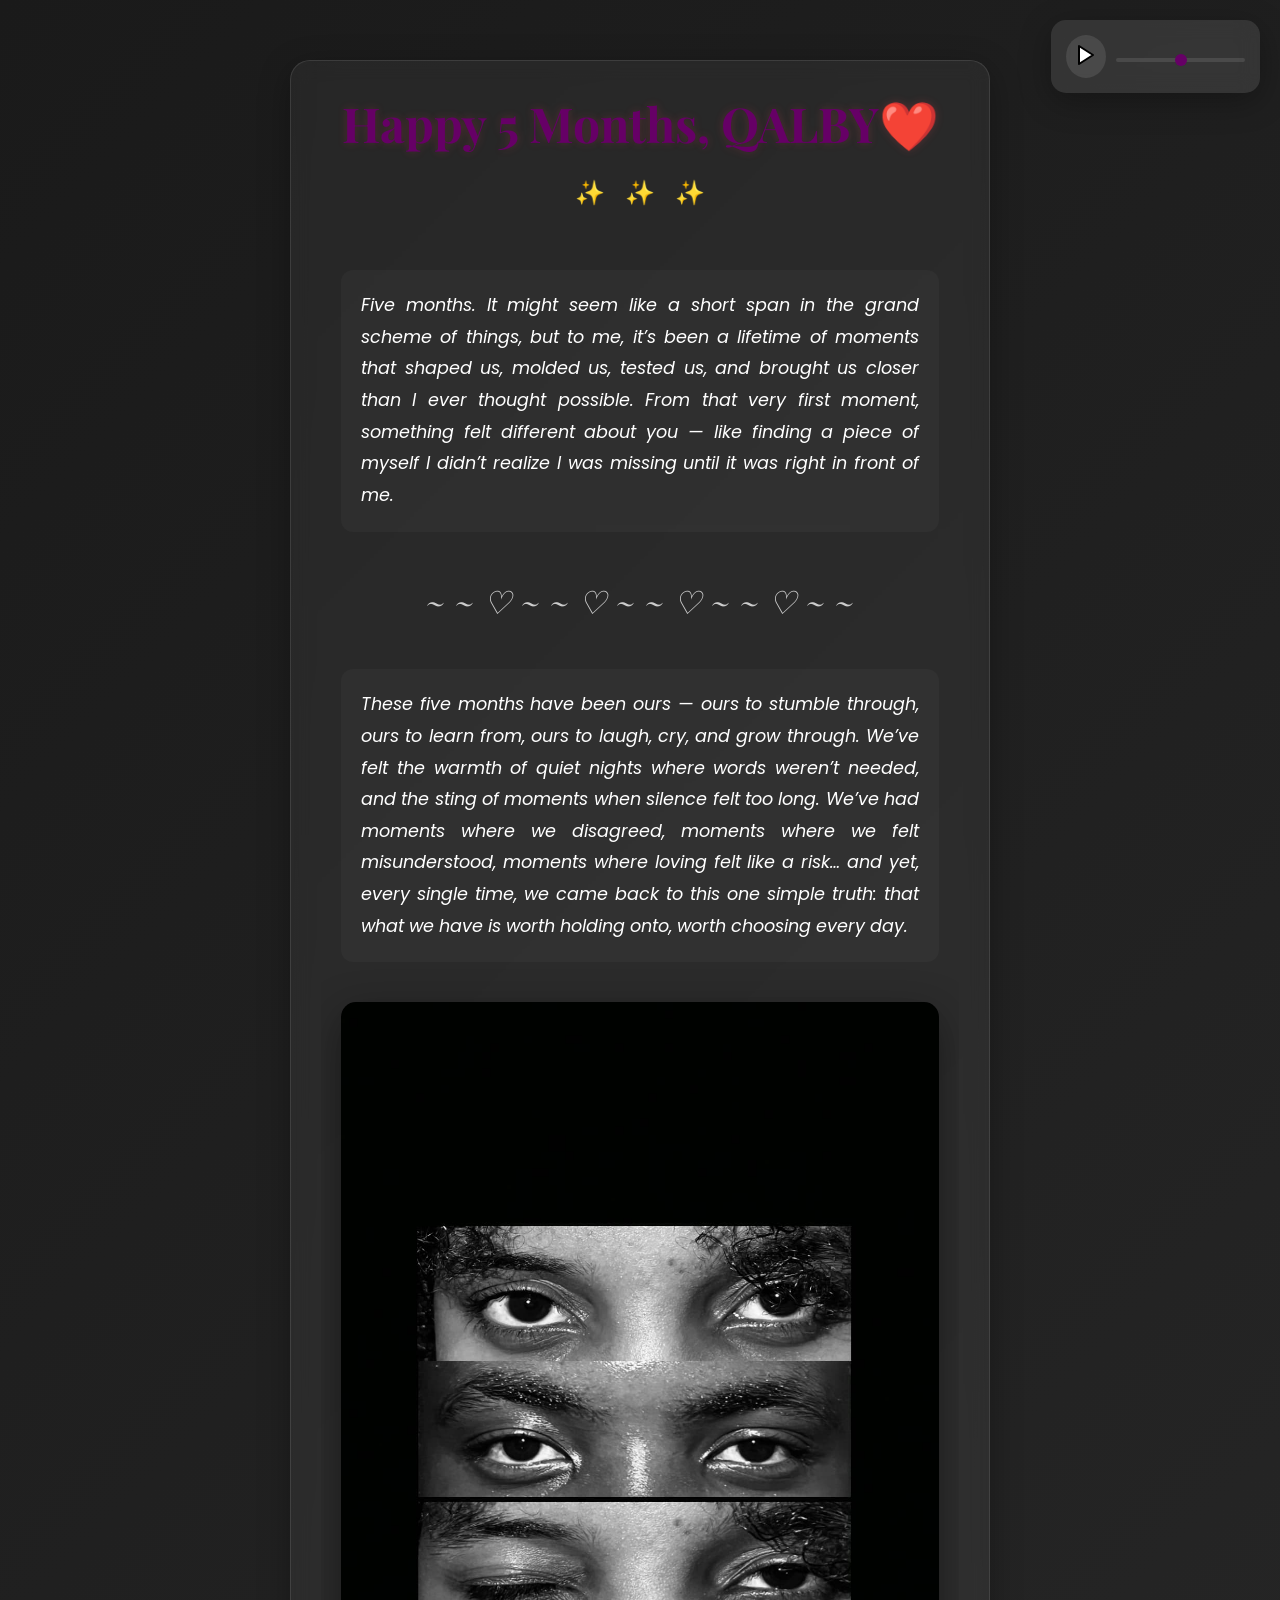
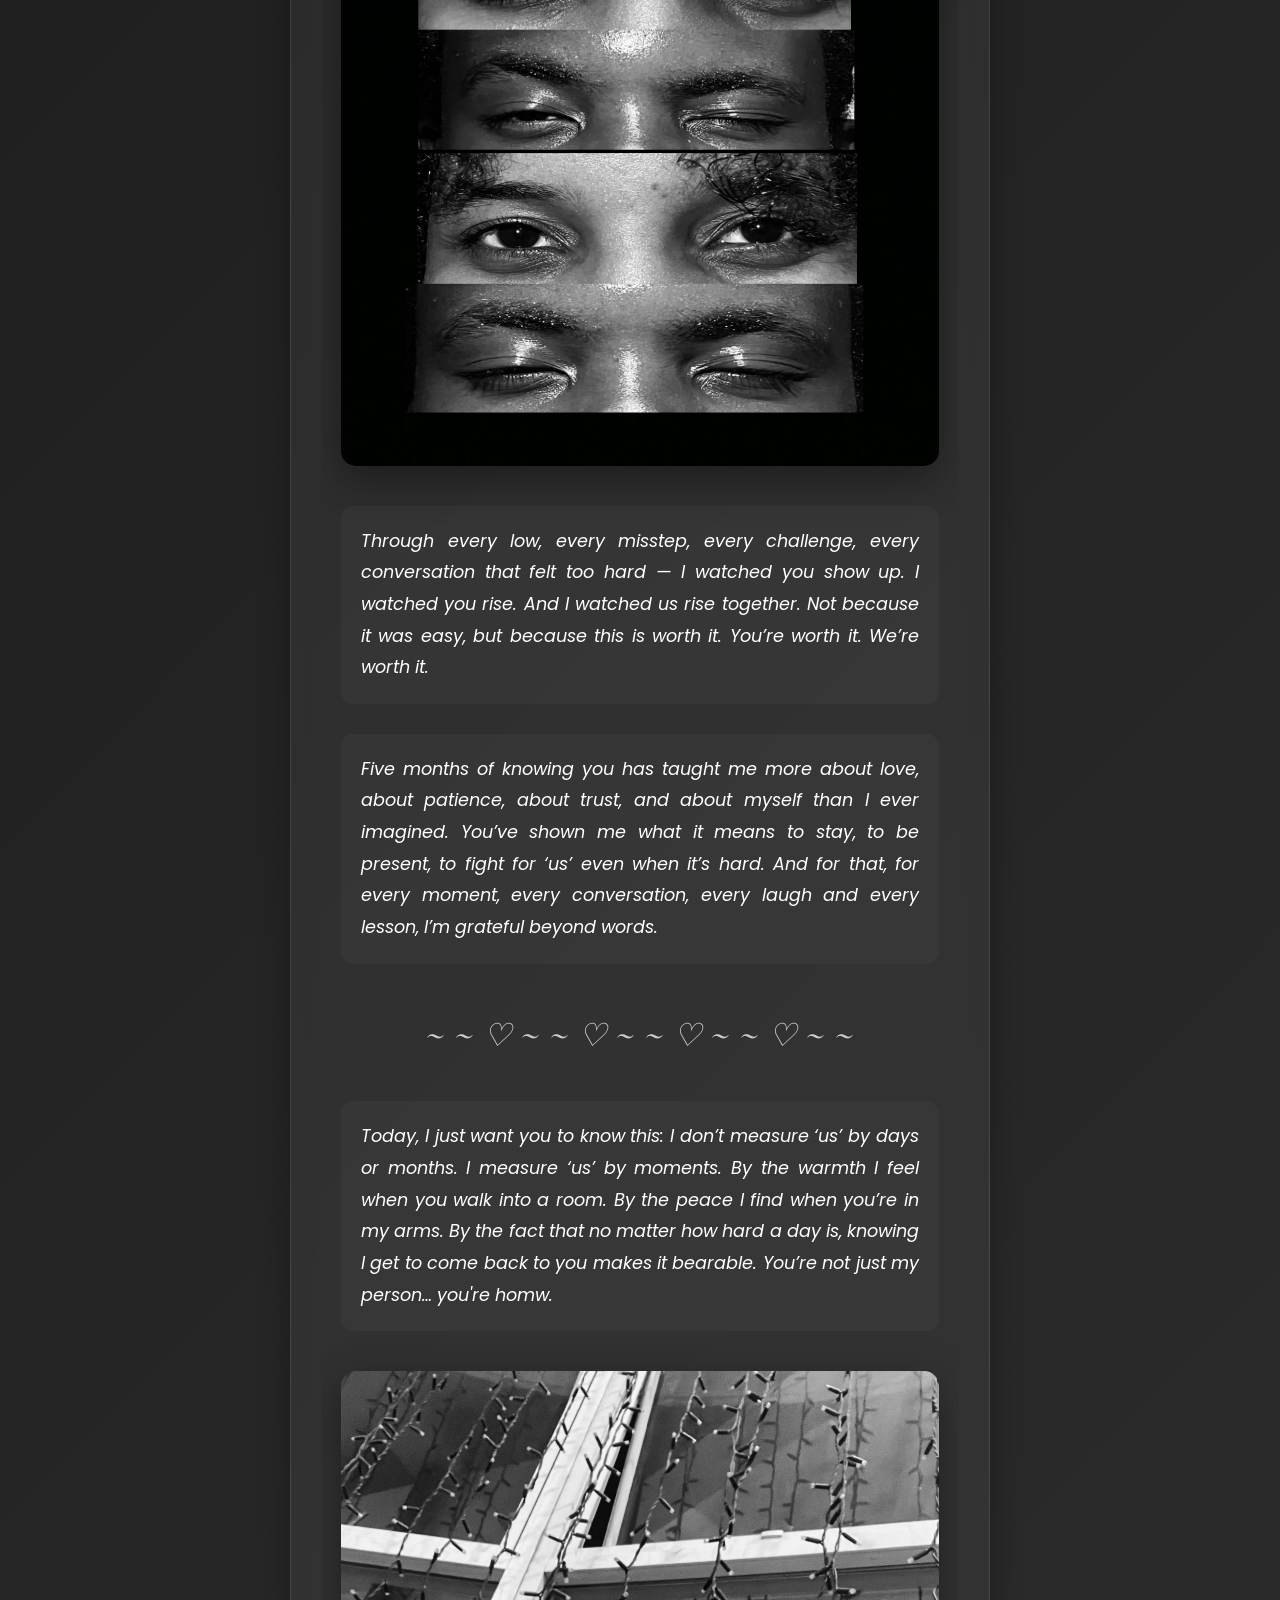
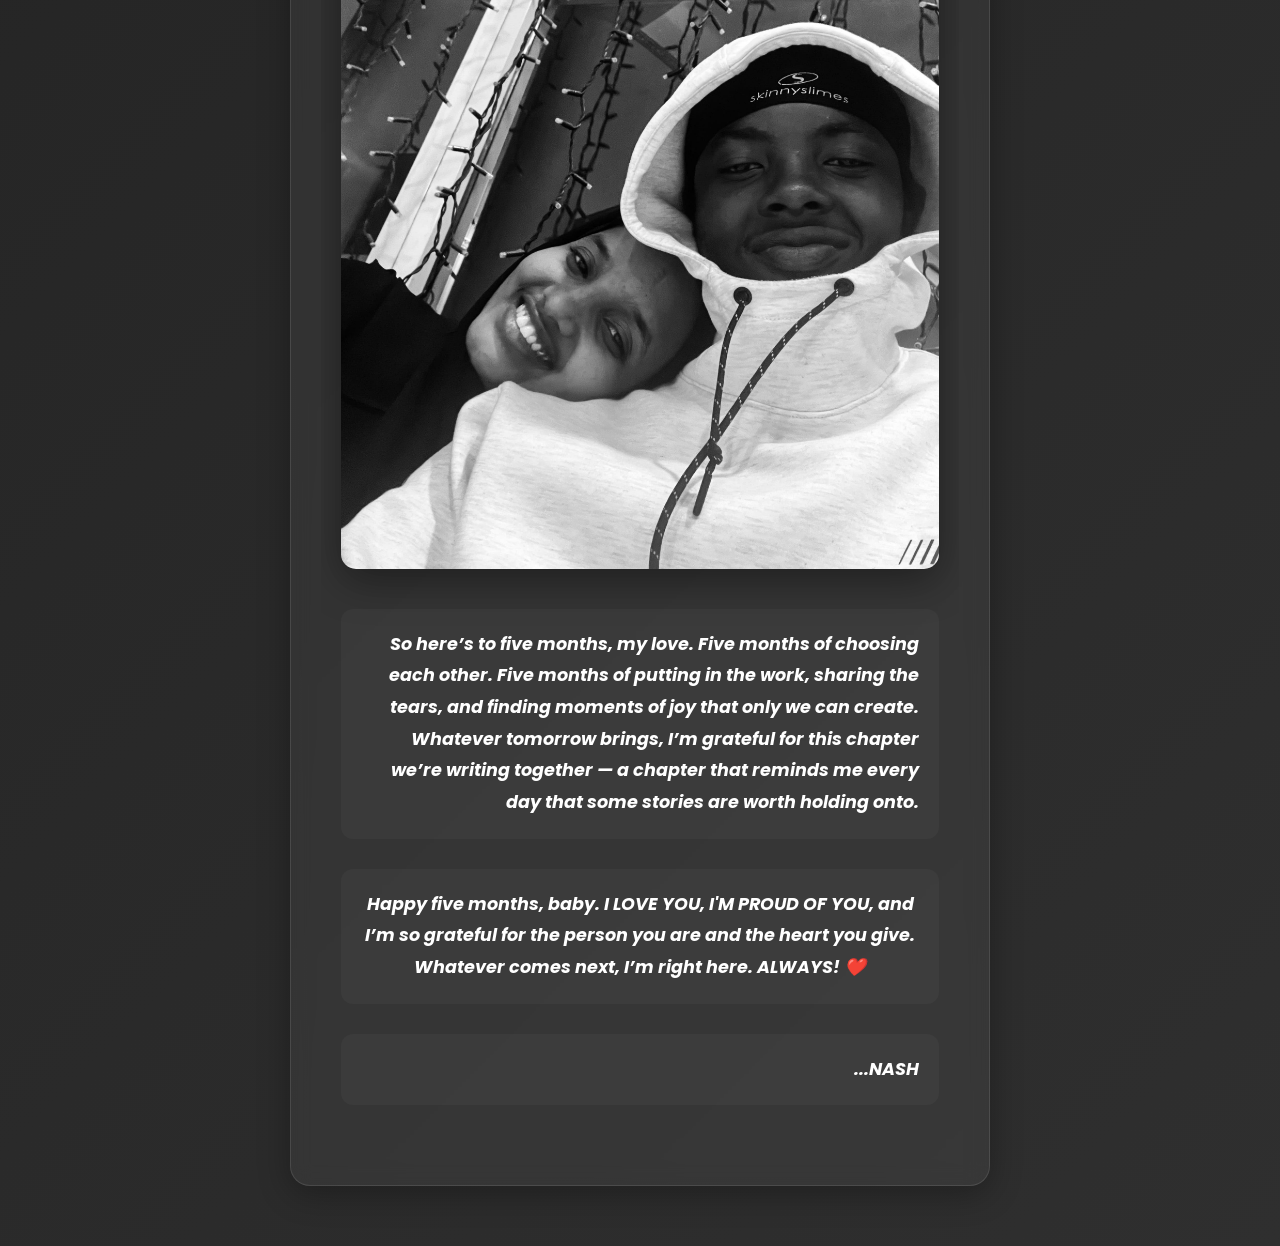
<file: index.html>
<!DOCTYPE html>
<html lang="en">
<head>
  <meta charset="UTF-8" />
  <meta name="viewport" content="width=device-width, initial-scale=1.0"/>
  <title>Happy 5th Month Anniversary</title>
  <link rel="stylesheet" href="style.css" />
  <link href="https://fonts.googleapis.com/css2?family=Poppins:wght@300;400;500;600;700&display=swap" rel="stylesheet">
  <link href="https://fonts.googleapis.com/css2?family=Playfair+Display:wght@400;500;600;700&display=swap" rel="stylesheet">
</head>
<body>
  <div class="music-container">
    <audio id="background-music" autoplay loop>
      <source src="https://www.youtube.com/watch?v=koGyvheXKvM" type="audio/mpeg">
      Your browser does not support the audio element.
    </audio>
    <div class="music-controls">
      <button id="play-pause" class="music-btn">
        <svg width="24" height="24" viewBox="0 0 24 24" fill="none" stroke="currentColor" stroke-width="2" stroke-linecap="round" stroke-linejoin="round">
          <polygon points="5 3 19 12 5 21 5 3"></polygon>
        </svg>
      </button>
      <div class="volume-slider">
        <input type="range" min="0" max="100" value="50" class="volume-control">
      </div>
    </div>
  </div>
  <div class="container">
    <div class="title-container">
      <h1 class="main-title">Happy 5 Months, QALBY❤️</h1>
      <div class="title-decoration">
        <span class="sparkle">✨</span>
        <span class="sparkle">✨</span>
        <span class="sparkle">✨</span>
      </div>
    </div>
    <div class="scrolling-text">
      <p>Five months. It might seem like a short span in the grand scheme of things, but to me, it’s been a lifetime of moments that shaped us, molded us, tested us, and brought us closer than I ever thought possible. From that very first moment, something felt different about you — like finding a piece of myself I didn’t realize I was missing until it was right in front of me.</p>

      <div class="divider">~ ~ ♡ ~ ~ ♡ ~ ~ ♡ ~ ~ ♡ ~ ~</div>

      <p>These five months have been ours — ours to stumble through, ours to learn from, ours to laugh, cry, and grow through. We’ve felt the warmth of quiet nights where words weren’t needed, and the sting of moments when silence felt too long. We’ve had moments where we disagreed, moments where we felt misunderstood, moments where loving felt like a risk… and yet, every single time, we came back to this one simple truth: that what we have is worth holding onto, worth choosing every day.</p>

      <img src="images/photo1.jpg" class="photo" alt="Couple Moment 1" />

      <p>Through every low, every misstep, every challenge, every conversation that felt too hard — I watched you show up. I watched you rise. And I watched us rise together. Not because it was easy, but because this is worth it. You’re worth it. We’re worth it.</p>
      <p>Five months of knowing you has taught me more about love, about patience, about trust, and about myself than I ever imagined. You’ve shown me what it means to stay, to be present, to fight for ‘us’ even when it’s hard. And for that, for every moment, every conversation, every laugh and every lesson, I’m grateful beyond words.</p>

      <div class="divider">~ ~ ♡ ~ ~ ♡ ~ ~ ♡ ~ ~ ♡ ~ ~</div>

      <p>Today, I just want you to know this: I don’t measure ‘us’ by days or months. I measure ‘us’ by moments. By the warmth I feel when you walk into a room. By the peace I find when you’re in my arms. By the fact that no matter how hard a day is, knowing I get to come back to you makes it bearable. You’re not just my person… you're homw.</p>

      <img src="images/photo2.jpg" class="photo" alt="Couple Moment 2" />

      <p style="text-align: right; font-weight: bold; margin-top: 30px;">So here’s to five months, my love. Five months of choosing each other. Five months of putting in the work, sharing the tears, and finding moments of joy that only we can create. Whatever tomorrow brings, I’m grateful for this chapter we’re writing together — a chapter that reminds me every day that some stories are worth holding onto.</p>
      <p style="text-align: center; font-weight: bold; margin-top: 10px;">Happy five months, baby. I LOVE YOU, I'M PROUD OF YOU, and I’m so grateful for the person you are and the heart you give. Whatever comes next, I’m right here. ALWAYS! ❤️</p>

      <p style="text-align: right; font-weight: bold; margin-top: 30px;">...NASH</p>
    </div>
  </div>
  <script src="script.js"></script>
</body>
</html>
</file>
<file: style.css>
/* Futuristic, professional design */
:root {
  --primary-color: #660066;
  --secondary-color: #4a004a;
  --accent-color: #ff4757;
  --bg-gradient: linear-gradient(135deg, #1a1a1a, #2f2f2f);
  --text-shadow: 0 0 10px rgba(255, 71, 87, 0.2);
  --transition: all 0.6s cubic-bezier(0.4, 0, 0.2, 1);
}

* {
  margin: 0;
  padding: 0;
  box-sizing: border-box;
}

body {
  font-family: 'Poppins', sans-serif;
  background: var(--bg-gradient);
  color: #fff;
  min-height: 100vh;
  display: flex;
  flex-direction: column;
  align-items: center;
  padding: 20px;
  overflow-x: hidden;
}

/* Music Controls */
.music-container {
  position: fixed;
  top: 20px;
  right: 20px;
  z-index: 1000;
  background: rgba(255, 255, 255, 0.1);
  backdrop-filter: blur(10px);
  border-radius: 15px;
  padding: 15px;
  display: flex;
  align-items: center;
  gap: 15px;
  box-shadow: 0 8px 32px rgba(0, 0, 0, 0.3);
}

.music-controls {
  display: flex;
  align-items: center;
  gap: 10px;
}

.music-btn {
  background: none;
  border: none;
  cursor: pointer;
  padding: 8px;
  border-radius: 50%;
  background: rgba(255, 255, 255, 0.1);
  transition: var(--transition);
}

.music-btn:hover {
  background: rgba(255, 255, 255, 0.2);
  transform: scale(1.05);
}

.music-btn svg {
  width: 24px;
  height: 24px;
  fill: #fff;
}

.volume-slider {
  flex: 1;
}

.volume-control {
  width: 100%;
  height: 4px;
  -webkit-appearance: none;
  background: rgba(255, 255, 255, 0.1);
  border-radius: 2px;
  outline: none;
  cursor: pointer;
}

.volume-control::-webkit-slider-thumb {
  -webkit-appearance: none;
  width: 12px;
  height: 12px;
  border-radius: 50%;
  background: var(--primary-color);
  cursor: pointer;
  transition: var(--transition);
}

.volume-control::-webkit-slider-thumb:hover {
  transform: scale(1.2);
}

/* Container and Content */
.container {
  max-width: 700px;
  padding: 30px;
  margin: 40px auto;
  background: rgba(255, 255, 255, 0.05);
  backdrop-filter: blur(10px);
  border-radius: 20px;
  box-shadow: 0 8px 32px rgba(0, 0, 0, 0.3);
  border: 1px solid rgba(255, 255, 255, 0.1);
  position: relative;
  overflow: hidden;
}

.title-container {
  text-align: center;
  margin-bottom: 40px;
  position: relative;
}

.main-title {
  font-size: 3rem;
  font-weight: 700;
  margin-bottom: 20px;
  font-family: 'Playfair Display', serif;
  color: var(--primary-color);
  text-shadow: var(--text-shadow);
  position: relative;
  z-index: 1;
  animation: fadeInDown 1s ease-out;
}

.title-decoration {
  display: flex;
  justify-content: center;
  gap: 20px;
  margin-top: 10px;
}

.sparkle {
  font-size: 1.5rem;
  animation: sparkle 2s infinite;
}

.sparkle:nth-child(2) {
  animation-delay: 0.2s;
}

.sparkle:nth-child(3) {
  animation-delay: 0.4s;
}

@keyframes sparkle {
  0%, 100% { opacity: 0.5; transform: translateY(0); }
  50% { opacity: 1; transform: translateY(-10px); }
}

.scrolling-text {
  overflow-y: auto;
  max-height: none;
  padding: 20px;
  line-height: 1.8;
  font-style: italic;
  position: relative;
  z-index: 1;
}

.scrolling-text p {
  margin-bottom: 30px;
  text-align: justify;
  font-size: 1.1rem;
  position: relative;
  padding: 20px;
  background: rgba(255, 255, 255, 0.03);
  border-radius: 12px;
  animation: fadeInUp 1s ease-out;
  animation-fill-mode: forwards;
}

.scrolling-text p:nth-child(odd) {
  animation-delay: 0.2s;
}

.scrolling-text p:nth-child(even) {
  animation-delay: 0.4s;
}

.divider {
  text-align: center;
  font-size: 2rem;
  color: #ccc;
  margin: 40px 0;
  position: relative;
  z-index: 1;
  animation: fadeIn 1s ease-out;
  font-family: 'Playfair Display', serif;
}

.photo {
  display: block;
  max-width: 100%;
  margin: 40px auto;
  border-radius: 15px;
  box-shadow: 0 12px 40px rgba(0, 0, 0, 0.4);
  transition: transform 0.3s ease, box-shadow 0.3s ease;
  position: relative;
  z-index: 1;
  animation: fadeIn 1s ease-out;
}

.photo:hover {
  transform: scale(1.03) rotate(1deg);
  box-shadow: 0 15px 50px rgba(0, 0, 0, 0.5);
}

/* Responsive Design */
@media (max-width: 768px) {
  .main-title {
    font-size: 2rem;
  }

  .container {
    margin: 20px 10px;
    padding: 20px;
  }

  .photo {
    margin: 30px auto;
  }

  .scrolling-text p {
    font-size: 1rem;
    padding: 15px;
  }
}

/* Animations */
@keyframes fadeIn {
  from {
    opacity: 0;
    transform: translateY(20px);
  }
  to {
    opacity: 1;
    transform: translateY(0);
  }
}

@keyframes fadeInUp {
  from {
    opacity: 0;
    transform: translateY(30px);
  }
  to {
    opacity: 1;
    transform: translateY(0);
  }
}

@keyframes fadeInDown {
  from {
    opacity: 0;
    transform: translateY(-30px);
  }
  to {
    opacity: 1;
    transform: translateY(0);
  }
}

/* Custom Scrollbar */
::-webkit-scrollbar {
  width: 8px;
}

::-webkit-scrollbar-track {
  background: rgba(255, 255, 255, 0.1);
  border-radius: 4px;
}

::-webkit-scrollbar-thumb {
  background: var(--primary-color);
  border-radius: 4px;
  transition: var(--transition);
}

::-webkit-scrollbar-thumb:hover {
  background: var(--accent-color);
}
</file>
